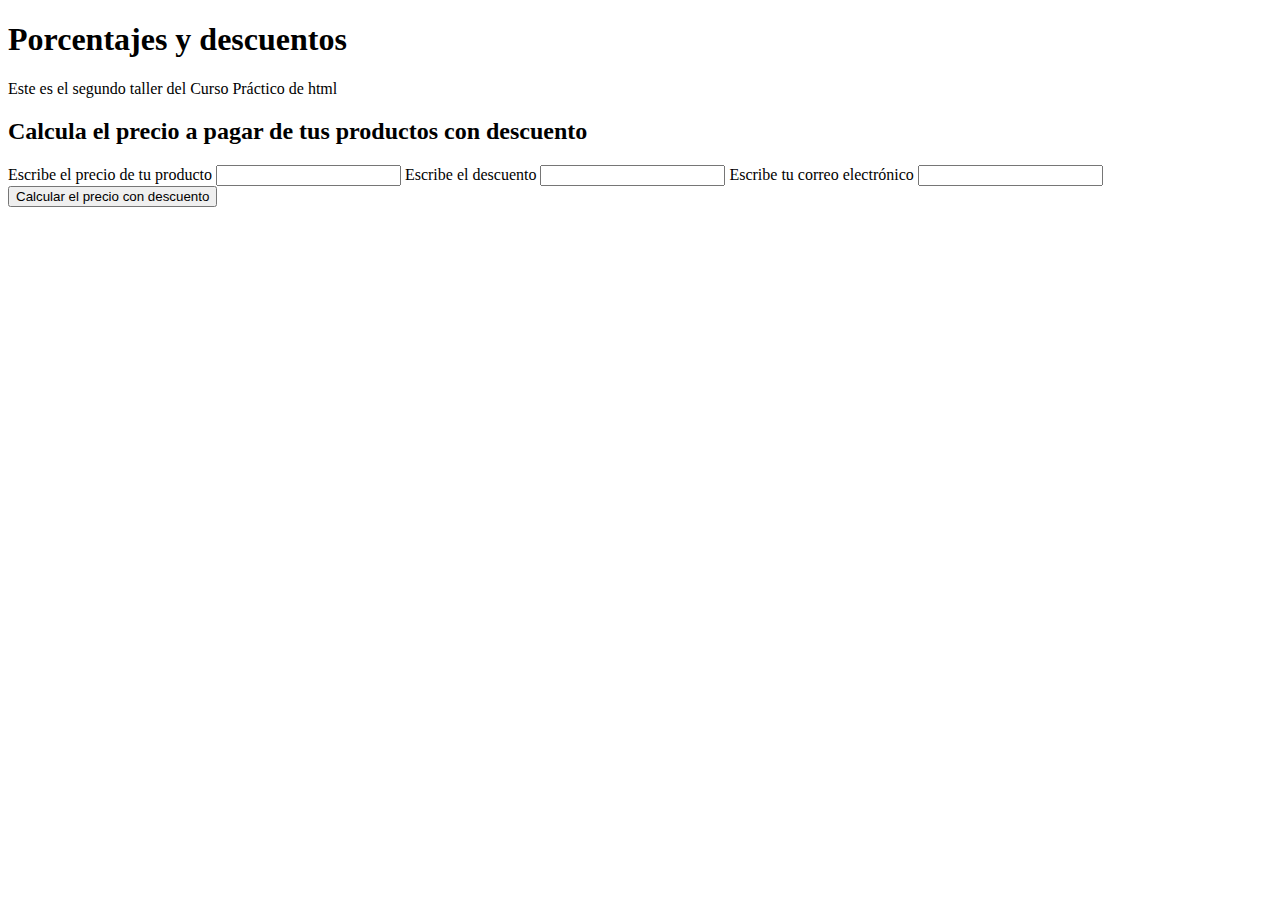
<file: descuentos/index.html>
<!DOCTYPE html>
<html lang="en">
  <head>
    <meta charset="UTF-8" />
    <meta http-equiv="X-UA-Compatible" content="IE=edge" />
    <meta name="viewport" content="width=device-width, initial-scale=1.0" />
    <title>Porcentajes y descuentos</title>
  </head>
  <body>
    <header>
      <h1>Porcentajes y descuentos</h1>
      <p>Este es el segundo taller del Curso Práctico de html</p>
    </header>
    <section>
      <h2>Calcula el precio a pagar de tus productos con descuento</h2>
      <form action="">
        <label for="InputPrice">Escribe el precio de tu producto</label>
        <input id="InputPrice" type="number" required />
        <label for="InputDiscount">Escribe el descuento</label>
        <input id="InputDiscount" type="number" required />
        <label for="InputUserEmail">Escribe tu correo electrónico</label>
        <input id="InputUserEmail" type="email" required />
        <button id="ButtonCalculate" type="button">
          Calcular el precio con descuento
        </button>
        <p id="ResultPrice"></p>
      </form>
    </section>
    <script src="./index.js"></script>
  </body>
</html>
</file>
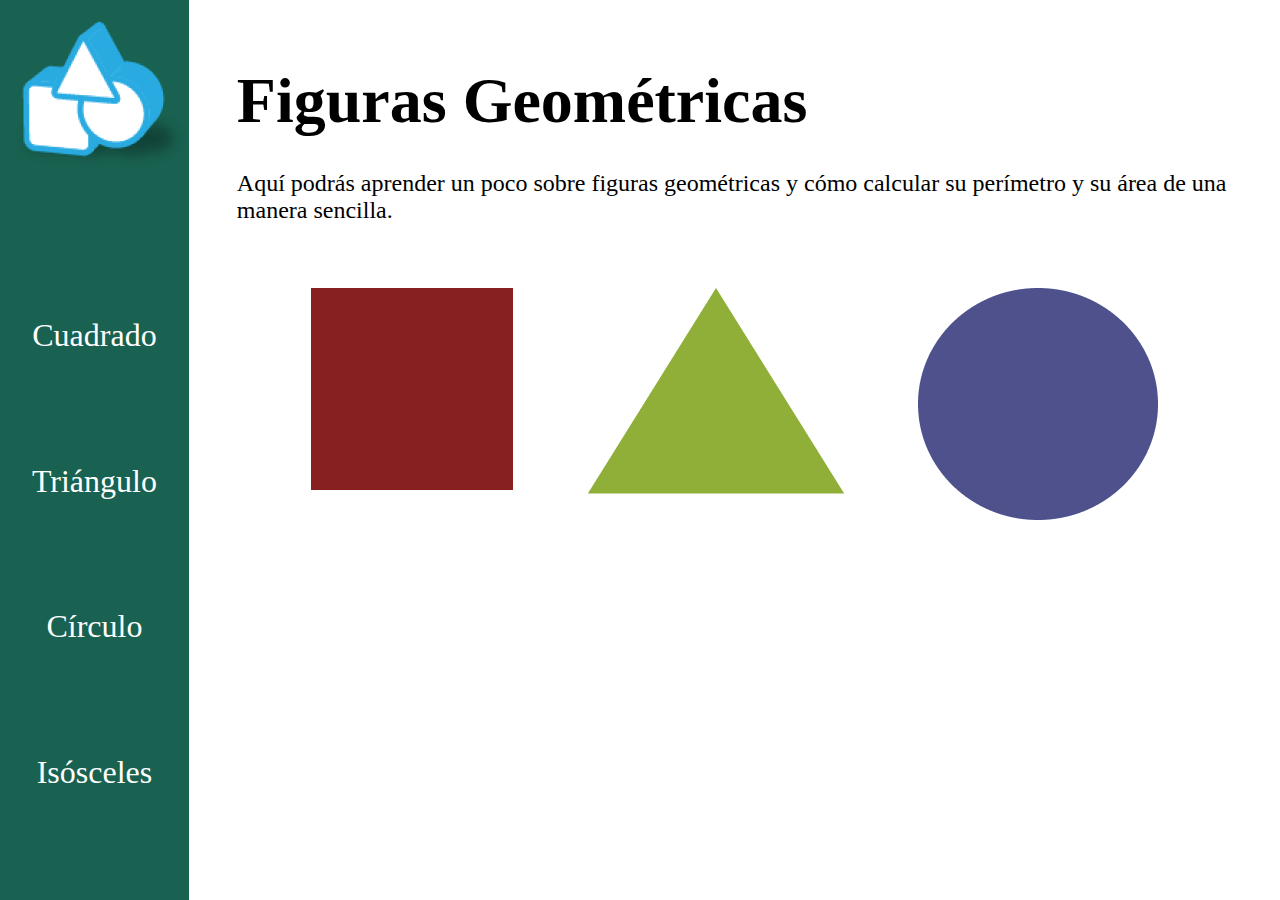
<file: public/index.html>
<!DOCTYPE html>
<html lang="en">
  <head>
    <meta charset="UTF-8" />
    <meta http-equiv="X-UA-Compatible" content="IE=edge" />
    <meta name="viewport" content="width=device-width, initial-scale=1.0" />
    <link rel="stylesheet" href="./assets/styles.css" />
    <title>Figuras geométricas</title>
  </head>
  <body>
    <header class="header">
      <div class="icon__container">
        <img class="icon" src="./assets/static/menu-icon.png" alt="icon" />
      </div>
      <ul class="menu__items">
        <li>
          <a id="squareA" href="#">Cuadrado</a>
        </li>
        <li>
          <a id="triangleA" href="#">Triángulo</a>
        </li>
        <li>
          <a id="circuleA" href="#">Círculo</a>
        </li>
        <li>
          <a id="isoscelesA" href="#">Isósceles</a>
        </li>
      </ul>
    </header>
    <main id="main" class="main">
      <article class="main__title">
        <h1>Figuras Geométricas</h1>
      </article>
      <article class="main__paragraph">
        <p>
          Aquí podrás aprender un poco sobre figuras geométricas y cómo calcular
          su perímetro y su área de una manera sencilla.
        </p>
      </article>
      <div class="img__container">
        <figure><img src="./assets/static/square.png" alt="Cuadrado" /></figure>
        <figure>
          <img src="./assets/static/triangle.png" alt="Triángulo" />
        </figure>
        <figure><img src="./assets/static/circle.png" alt="Círculo" /></figure>
      </div>
    </main>
    <section id="cuadradoSection" class="cuadradoSection">
      <article class="main__title">
        <h1>Cuadrado</h1>
      </article>
      <div class="square__container">
        <figure><img src="./assets/static/square.png" alt="" /></figure>
        <article class="medida1"><p id="lado">lado = x</p></article>
        <article class="medida2"><p id="lado2">lado = x</p></article>
        <article class="medida3"><p id="lado3">lado = x</p></article>
        <article class="medida4"><p id="lado4">lado = x</p></article>
      </div>
      <form class="form" action="">
        <div class="container__form">
          <div class="logic__container">
            <label class="input__container" for=""
              ><span>¿Cuanto mide de lado tu cuadrado?</span
              ><input class="input" id="ladoCuadrado" type="number" required
            /></label>
            <label class="input__container" for="">
              <span>¿Qué deseas calcular?</span>
              <select id="perimetro/area" class="calculo">
                <option value="default"></option>
                <option>Perímetro</option>
                <option>Área</option>
              </select>
            </label>
          </div>
          <div>
            <button type="button" class="calculate" id="calculate">
              Calcular
            </button>
          </div>
        </div>
      </form>
      <div class="popup">
        <span class="popuptext" id="myPopup"></span>
        <p></p>
      </div>
    </section>
    <section id="trianguloSection" class="trianguloSection">
      <article class="main__title">
        <h1>Triángulo</h1>
      </article>
      <div class="triangle__container">
        <figure><img src="./assets/static/triangle.png" alt="" /></figure>
        <article class="medida1"><p id="medidah">h(altura) = x</p></article>
        <article class="medida2"><p id="medidab">b(base) = x</p></article>
        <article class="medida3"><p id="medidal1">lado 2 = x</p></article>
        <article class="medida4"><p id="medidal2">lado 1 = x</p></article>
      </div>
      <form class="form__triangle" action="">
        <div class="container__form--triangle">
          <div class="logic__container--triangle">
            <label class="input__container" for=""
              ><span>Base</span
              ><input
                type="number"
                class="input"
                id="baseTriangulo"
                type="text"
                required
            /></label>
            <label class="input__container" for=""
              ><span>Altura</span
              ><input
                type="number"
                type="number"
                class="input"
                id="alturaTriangulo"
                required
            /></label>
            <label class="input__container" for=""
              ><span>Lado 1</span
              ><input class="input" id="lado1Triangulo" type="number" required
            /></label>
            <label class="input__container" for=""
              ><span>Lado 2</span
              ><input class="input" id="lado2Triangulo" type="number" required
            /></label>
            <label class="input__container" for="">
              <span>¿Qué deseas calcular?</span>
              <select id="trianglePerimetro/area" class="calculo">
                <option value="default"></option>
                <option>Perímetro</option>
                <option>Área</option>
              </select>
            </label>
          </div>
          <div>
            <button type="button" class="calculate" id="calculateTriangle">
              Calcular
            </button>
          </div>
        </div>
      </form>
      <div class="popup">
        <span class="popuptext" id="myPopupTriangle"></span>
        <p></p>
      </div>
    </section>
    <section id="circuloSection" class="circuloSection">
      <article class="main__title">
        <h1>Círculo</h1>
      </article>
      <div class="square__container">
        <figure><img src="./assets/static/circle.png" alt="" /></figure>
        <article class="medida4"><p id="radio">radio = x</p></article>
      </div>
      <form class="form" action="">
        <div class="container__form--circle">
          <div class="logic__container">
            <label class="input__container" for=""
              ><span>¿Cuanto mide el radio de tu círculo?</span
              ><input class="input" id="radioCirculo" type="number" required
            /></label>
            <label class="input__container" for="">
              <span>¿Qué deseas calcular?</span>
              <select id="circuloPerimetro/area" class="calculo">
                <option value="default"></option>
                <option>Perímetro</option>
                <option>Área</option>
              </select>
            </label>
          </div>
          <div>
            <button
              type="button"
              class="calculate"
              href="/"
              id="calculateCircle"
            >
              Calcular
            </button>
          </div>
        </div>
      </form>
      <div class="popup">
        <span class="popuptext" id="myPopupCircle"></span>
        <p></p>
      </div>
    </section>
    <section id="isoscelesSection" class="isoscelesSection">
      <article class="main__title">
        <h1>Triángulo Isósceles</h1>
      </article>
      <div class="isosceles__container">
        <figure class="isosceles__container">
          <img src="./assets/static/isosceles.png" alt="" />
        </figure>
        <article class="medida1"><p id="alturaI">h(altura) = x</p></article>
        <article class="medida2I"><p id="baseI">lado c = x</p></article>
        <article class="medida3"><p id="lado1I">lado a = x</p></article>
        <article class="medida4"><p id="lado2I">lado b = x</p></article>
      </div>
      <form class="form__isosceles" action="">
        <div class="container__form--triangle">
          <div class="logic__container--triangle">
            <label class="input__container" for=""
              ><span>Lado 1</span
              ><input
                type="number"
                class="input"
                id="lado1Iso"
                type="text"
                required
            /></label>
            <label class="input__container" for=""
              ><span>Lado 2</span
              ><input type="number" class="input" id="lado2Iso" required
            /></label>
            <label class="input__container" for=""
              ><span>Lado 3</span
              ><input class="input" id="lado3Iso" type="number" required
            /></label>
            <label class="input__container" for="">
              <span>¿Qué deseas calcular?</span>
              <select id="isoscelesPerimetro/area" class="calculo" required>
                <option value="default"></option>
                <option>Perímetro</option>
                <option>Área</option>
                <option>Altura</option>
              </select>
            </label>
          </div>
          <div>
            <button type="button" class="calculate" id="calculateIso">
              Calcular
            </button>
          </div>
        </div>
      </form>
      <div class="popup">
        <span class="popuptext" id="myPopupIso"></span>
        <p></p>
      </div>
    </section>
    <script src="./figuras.js"></script>
  </body>
</html>
</file>
<file: public/assets/styles.css>
* {
  margin: 0;
  padding: 0;
  box-sizing: border-box;
}

body {
  display: flex;
}

.header {
  display: flex;
  flex-direction: column;
  background-color: #196150;
  width: 17%;
  height: 100vh;
  text-align: center;
  gap: 2rem;
}

.icon__container {
  display: flex;
  height: 20%;
  align-content: center;
  justify-content: center;
}

.menu__items {
  color: white;
  text-decoration: none;
  height: 100%;
  display: flex;
  flex-direction: column;
  justify-content: space-evenly;
}

a {
  text-decoration: none;
  color: white;
  font-size: 2rem;
}

.img__container {
  display: flex;
}

.main {
  padding: 2rem;
}

.main__title {
  margin: 2rem 1rem;
  font-size: 2rem;
}

.main__paragraph {
  margin: 2rem 1rem;
  font-size: 1.5rem;
}

.img__container {
  margin: 4rem 1rem;
  display: flex;
  justify-content: space-evenly;
}

.cuadradoSection {
  width: 87%;
  display: none;
  padding: 0 1rem;
}

.square__container {
  position: relative;
  display: flex;
  justify-content: center;
}

.medida1 {
  position: absolute;
  top: -2rem;
}

.medida2 {
  position: absolute;
  bottom: -2rem;
}
.medida3 {
  top: 45%;
  position: absolute;
  right: 23rem;
}
.medida4 {
  top: 45%;
  position: absolute;
  left: 23rem;
}

.input__container {
  display: flex;
  flex-direction: column;
}

.logic__container {
  display: flex;
  gap: 3rem;
}

.input {
  border: none;
  font-size: 1rem;
  margin: 0.7rem;
  outline: none;
  padding: 1rem;
  text-align: center;
  width: 10rem;
  height: 2rem;
  border-radius: 2rem;
}

.calculo {
  border: none;
  margin: 0.7rem;
  outline: none;
  text-align: center;
  padding: 0.5rem;
  width: 10rem;
  height: 2rem;
  border-radius: 2rem;
}

.form {
  justify-content: center;
  margin: 4rem 0;
  display: flex;
  gap: 3rem;
}

.container__form {
  display: flex;
  gap: 2rem;
  flex-direction: column;
  text-align: center;
  text-justify: center;
  padding: 2rem;
  background-color: #b4ed87;
  height: 12rem;
  border-radius: 2rem;
}

.calculate {
  cursor: pointer;
  width: 8rem;
  height: 2rem;
  border: none;
  outline: none;
  text-align: center;
  text-justify: auto;
  border-radius: 2rem;
}

.popup {
  position: absolute;
  bottom: 7rem;
  right: 10rem;
  display: inline-block;
  cursor: pointer;
}

/* The actual popup (appears on top) */
.popup .popuptext {
  visibility: hidden;
  width: 10rem;
  background-color: #555;
  color: #fff;
  text-align: center;
  border-radius: 6px;
  padding: 8px 0;
  position: absolute;
  z-index: 1;
  bottom: 125%;
  left: 50%;
  margin-left: -80px;
}

/* Popup arrow */
.popup .popuptext::after {
  content: "";
  position: absolute;
  top: 100%;
  left: 50%;
  margin-left: -5px;
  border-width: 5px;
  border-style: solid;
  border-color: #555 transparent transparent transparent;
}

/* Toggle this class when clicking on the popup container (hide and show the popup) */
.popup .show {
  visibility: visible;
  -webkit-animation: fadeIn 1s;
  animation: fadeIn 1s;
}

/* Add animation (fade in the popup) */
@-webkit-keyframes fadeIn {
  from {
    opacity: 0;
  }
  to {
    opacity: 1;
  }
}

@keyframes fadeIn {
  from {
    opacity: 0;
  }
  to {
    opacity: 1;
  }
}

.trianguloSection {
  width: 87%;
  display: none;
  padding: 0 1rem;
}

.triangle__container {
  position: relative;
  display: flex;
  justify-content: center;
}

.container__form--triangle {
  display: flex;
  gap: 2rem;
  flex-direction: column;
  text-align: center;
  text-justify: center;
  padding: 1rem;
  background-color: #b4ed87;
  height: 11rem;
  border-radius: 2rem;
}

.form__triangle {
  justify-content: center;
  margin: 4rem 0;
  display: flex;
  gap: 3rem;
}

.logic__container--triangle {
  display: flex;
  gap: 1rem;
}

.circuloSection {
  width: 87%;
  display: none;
  padding: 0 1rem;
}

.container__form--circle {
  display: flex;
  gap: 2rem;
  flex-direction: column;
  text-align: center;
  text-justify: center;
  padding: 1rem;
  background-color: #b4ed87;
  height: 10rem;
  border-radius: 2rem;
}

.isoscelesSection {
  width: 87%;
  display: none;
  padding: 0 1rem;
}

.isosceles__container {
  padding: 0;
  margin: 0;
  height: 18rem;
  position: relative;
  display: flex;
  justify-content: center;
}

.isosceles__container img {
  width: 12rem;
}

.medida2I {
  position: absolute;
  bottom: 2rem;
}

.form__isosceles {
  justify-content: center;
  margin: 2rem 0;
  display: flex;
  gap: 3rem;
}

@media (max-width: 1148px) {
  .medida3 {
    right: 15rem;
  }
  .medida4 {
    left: 15rem;
  }
  body {
    flex-direction: column;
  }
  .header {
    height: 20vh;
    width: 100%;
    flex-direction: row;
    justify-content: space-between;
    align-items: center;
    align-content: center;
  }
  .menu__items {
    margin: 2rem;
    text-decoration: none;
    list-style: none;
    gap: 2rem;
    flex-direction: row;
    align-items: center;
  }
  .icon__container {
    height: auto;
    width: auto;
    margin: 2rem;
  }
  .cuadradoSection {
    width: 100%;
  }
  .trianguloSection {
    width: 100%;
  }
  .circuloSection {
    width: 100%;
  }
  .isoscelesSection {
    width: 100%;
  }
}

@media (max-width: 998px) {
  .logic__container--triangle {
    display: flex;
    flex-direction: column;
    columns: 5;
  }
  .container__form--triangle {
    gap: 1rem;
    flex-direction: column;
    padding: 1rem;
    background-color: #b4ed87;
    height: auto;
    border-radius: 2rem;
  }
}

@media (max-width: 898px) {
  .header {
    height: 30vh;
    width: 100%;
    flex-direction: column;
    justify-content: flex-start;
    align-content: flex-start;
  }
  .icon__container {
    height: auto;
    width: 1rem;
    margin: 0.5rem;
  }
  .img__container {
    flex-direction: column;
    align-items: center;
    gap: 3rem;
  }
  .menu__items {
    height: auto;
    margin: 0;
  }
}

@media (max-width: 848px) {
  .medida3 {
    right: 8rem;
  }
  .medida4 {
    left: 8rem;
  }
}

@media (max-width: 611px) {
  .header {
    height: 50vh;
    gap: 1rem;
  }
  .menu__items {
    flex-direction: column;
    gap: 0.5rem;
  }
  .medida3 {
    right: 4rem;
  }
  .medida4 {
    left: 4rem;
  }

  @media (max-width: 490px) {
    .cuadradoSection {
      height: auto;
    }
    .circuloSection {
      height: auto;
    }
    .container__form {
      height: auto;
    }
    .container__form--circle {
      height: auto;
    }
    .logic__container {
      gap: 1rem;
      display: flex;
      flex-direction: column;
      justify-content: center;
      padding: 1rem;
      height: auto;
      border-radius: 2rem;
    }
    .input__container {
      display: flex;
      justify-content: center;
      align-items: center;
    }
  }
}
</file>
